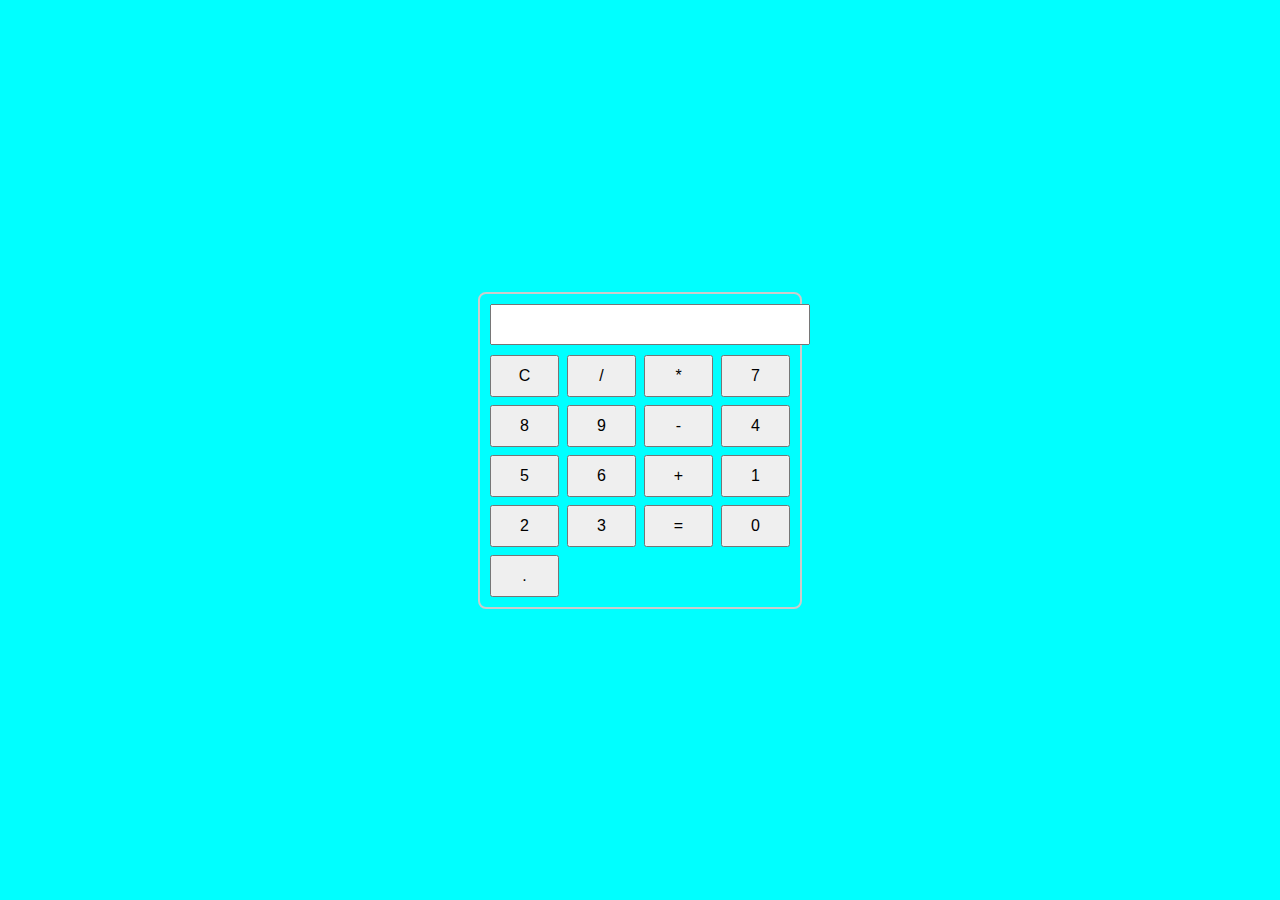
<file: Tasks&Projects/Calculator/Html/index.html>
<!DOCTYPE html>
<html lang="en">
<head>
  <meta charset="UTF-8">
  <meta name="author" content="Musa Nestor">
  <meta name="viewport" content="width=device-width, initial-scale=1.0">
  <link rel="stylesheet" href="../Css/style.css">
  <title>Ntor's Calculator</title>
</head>
<body>
  <div class="calculator">
    <input type="text" id="display" readonly>
    <div class="buttons">
      <button onclick="clearDisplay()">C</button>
      <button onclick="appendToDisplay('/')">/</button>
      <button onclick="appendToDisplay('*')">*</button>
      <button onclick="appendToDisplay('7')">7</button>
      <button onclick="appendToDisplay('8')">8</button>
      <button onclick="appendToDisplay('9')">9</button>
      <button onclick="appendToDisplay('-')">-</button>
      <button onclick="appendToDisplay('4')">4</button>
      <button onclick="appendToDisplay('5')">5</button>
      <button onclick="appendToDisplay('6')">6</button>
      <button onclick="appendToDisplay('+')">+</button>
      <button onclick="appendToDisplay('1')">1</button>
      <button onclick="appendToDisplay('2')">2</button>
      <button onclick="appendToDisplay('3')">3</button>
      <button onclick="calculate()">=</button>
      <button onclick="appendToDisplay('0')">0</button>
      <button onclick="appendToDisplay('.')">.</button>
    </div>
  </div>

  <script src="../js/script.js"></script>
</body>
</html>
</file>
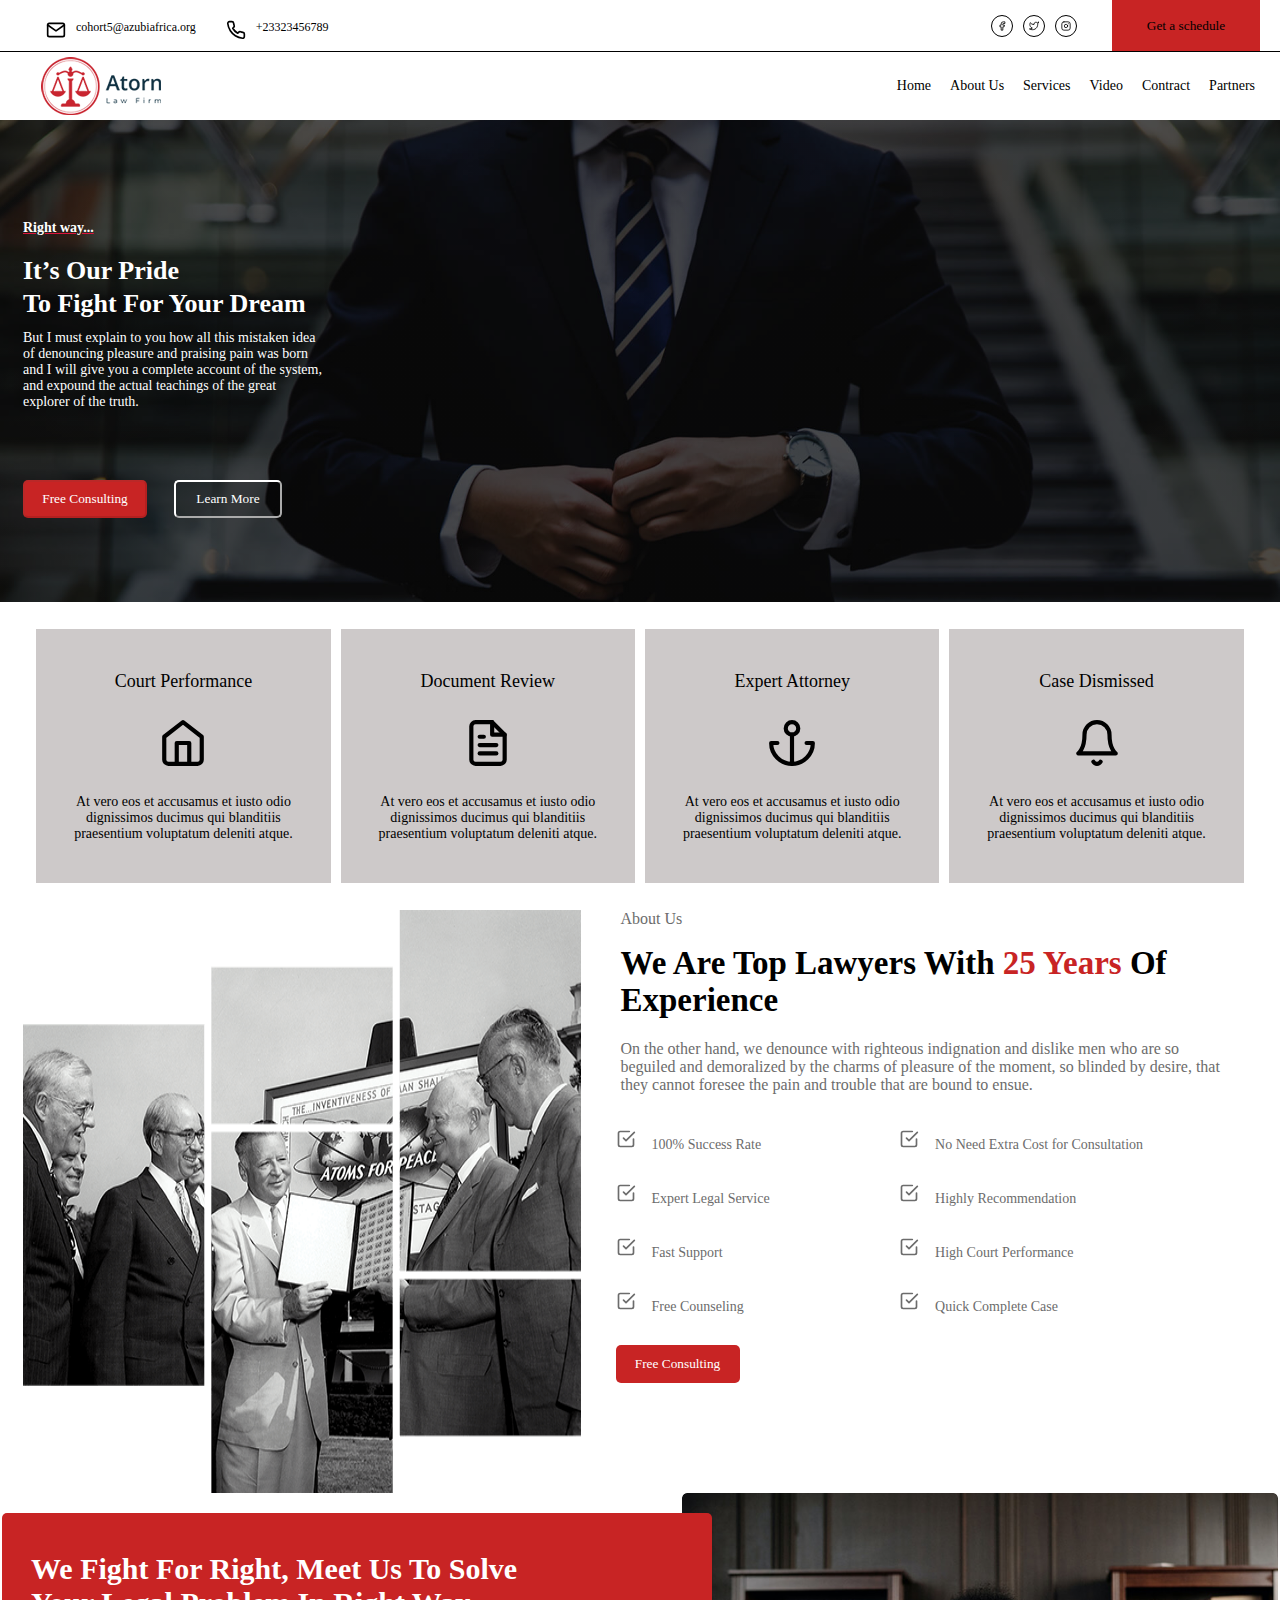
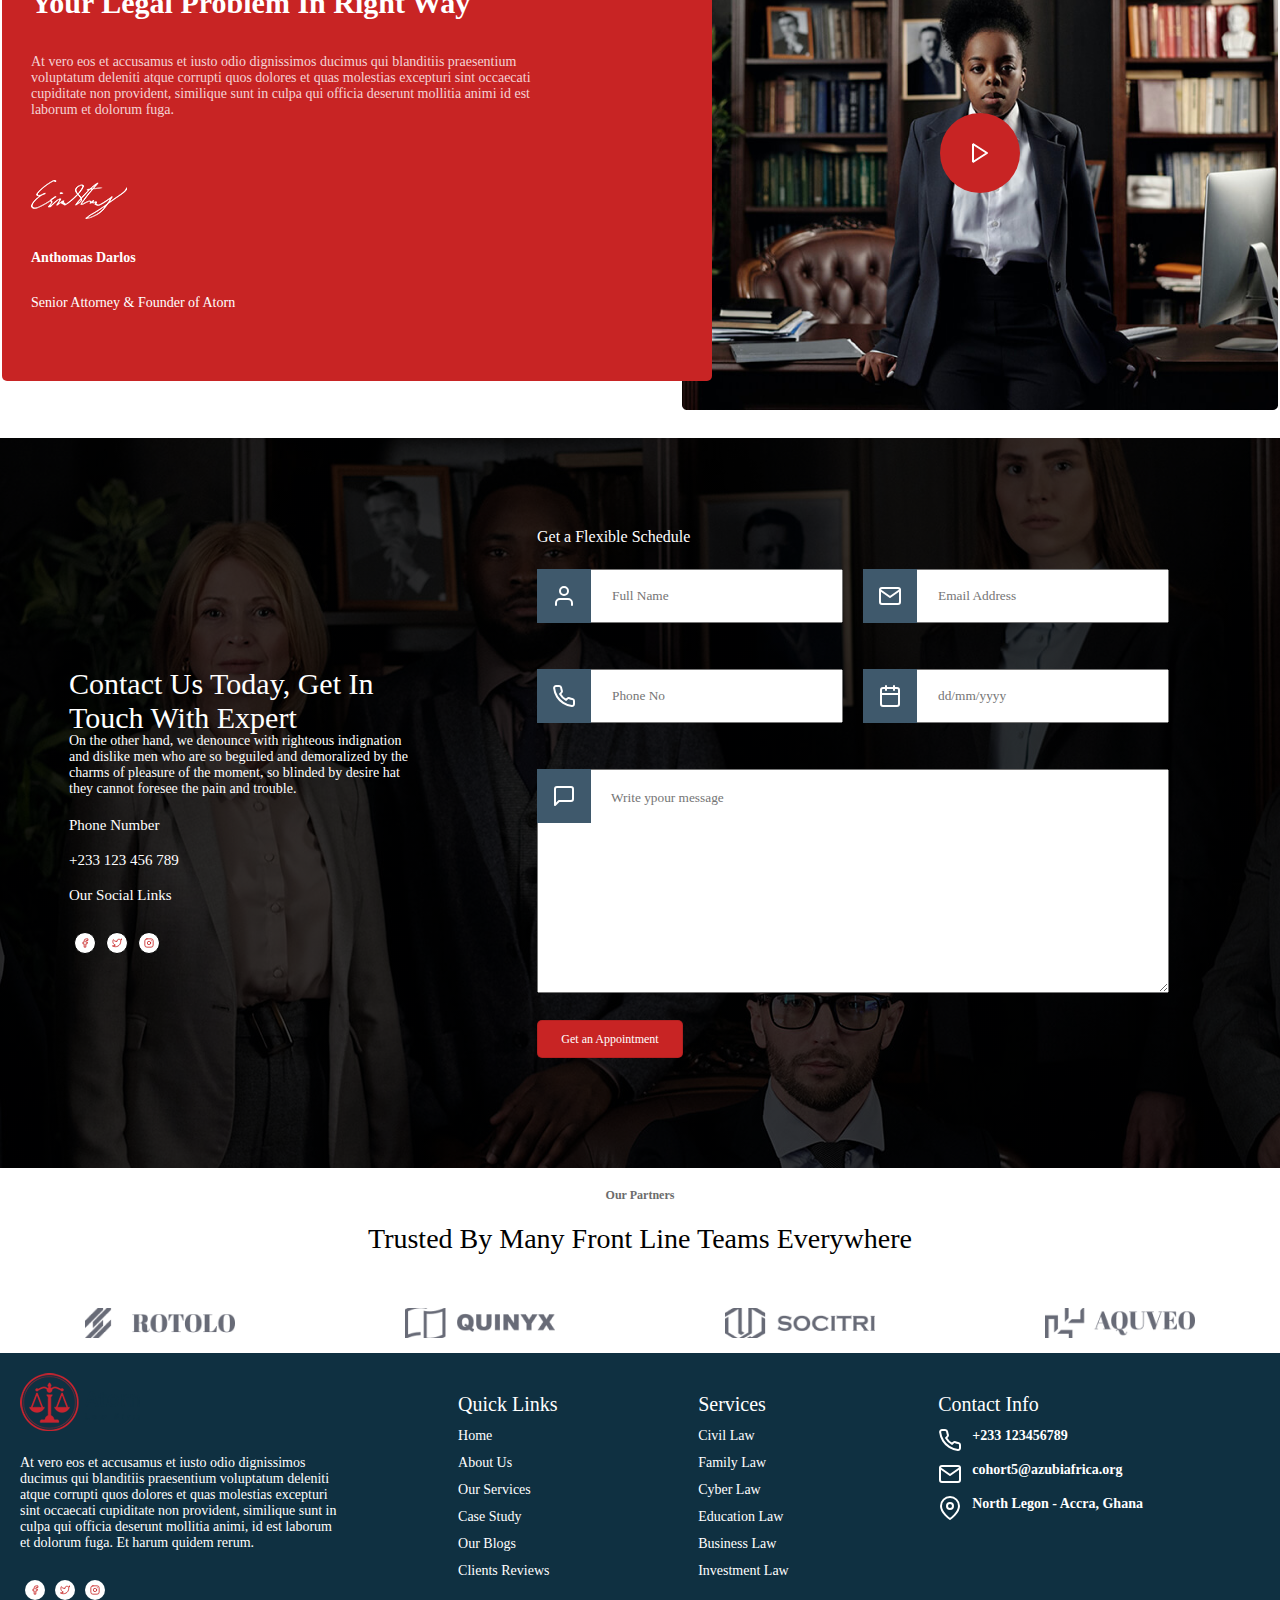
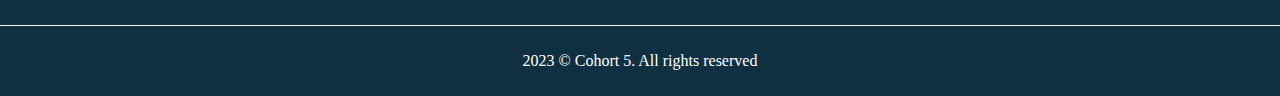
<file: Tasks&Projects/Landing Page/Html/index.html>
<!DOCTYPE html>
<html lang="en">
<head>
    <meta name="author" content="Musa Nestor">
    <meta charset="UTF-8">
    <meta name="viewport" content="width=device-width, initial-scale=1.0">
    <title>Atorn Law firm</title>
    <link rel="icon" href="../Assets/logo.png" type="image/x-icon">
    <link rel="stylesheet" href="../Css/index.css">
    <script src="../Assets/feather.min.js"></script>
    <link rel="preconnect" href="https://fonts.googleapis.com">
    <link rel="preconnect" href="https://fonts.gstatic.com" crossorigin>
</head>
<body>
    <header>
        <div class="top_bar">
            <div class="mail_phone_container">
                <div class="mail">
                    <i class="icon-mail" data-feather="mail"></i>
                    <p>cohort5@azubiafrica.org</p>
                </div>
                <div class="phone">
                    <i class="icon-mail" data-feather="phone"></i>
                    <p>+23323456789</p>
                </div>
            </div>
            <div class="button_links_container">
                <div class="icons">
                    <div class="social-icon">
                        <i class="icon" data-feather="facebook"></i>
                    </div>
                    <div class="social-icon">
                        <i class="icon" data-feather="twitter"></i>
                    </div>
                    <div class="social-icon">
                        <i class="icon" data-feather="instagram"></i>
                    </div>
                </div>
                <button ><a href="#contact">Get a schedule</a></button>
            </div>

        </div>
    
        <div class="menu_bar">
            <img class="logo" src="../Assets/logo.png" alt="">
            <i class="menu_button" data-feather="menu"></i>
            <nav class="navbar">
                <ul>
                    <li><a href="#home"> Home</a></li>
                    <li><a href="#About Us"> About Us</a></li>
                    <li><a href="#Services"> Services</a></li>
                    <li><a href="#Video"> Video</a></li>
                    <li><a href="#Contract"> Contract</a></li>
                    <li><a href="#Partners"> Partners</a></li>
                </ul>
            </nav>

        </div>
    </header>
    <section class="hero" id="home">
        <h5 class="hero_hedding1">Right way...</h5>
        <h2 class="hero_hedding2">It’s Our Pride <br>
            To Fight For Your Dream</h2>
            <p class="hero_paragraph">But I must explain to you how all this mistaken idea of
                denouncing pleasure and praising pain was born and I will give 
                you a complete account of the system, and expound the actual 
                teachings of the great explorer of the truth.</p>

        <button class="button_consulting">Free Consulting</button>
        <button class="button_Lear_More">Learn More</button>
    </section>

    <section class="card_container">
        <div class="card">
            <h4>Court Performance</h4>
            <i class="icon_card" data-feather="home"></i>
            <p>At vero eos et accusamus et iusto odio 
                dignissimos ducimus qui blanditiis <br>
                praesentium voluptatum deleniti atque.</p>

        </div>
        <div class="card">
            <h4>Document Review</h4>
            <i  class="icon_card" data-feather="file-text"></i>
            <p>At vero eos et accusamus et iusto odio 
                dignissimos ducimus qui blanditiis <br>
                praesentium voluptatum deleniti atque.</p>

        </div>
        <div class="card">
            <h4>Expert Attorney</h4>
            <i class="icon_card" data-feather="anchor"></i>
            <p>At vero eos et accusamus et iusto odio 
                dignissimos ducimus qui blanditiis <br>
                praesentium voluptatum deleniti atque.</p>

        </div>
        <div class="card">
            <h4>Case Dismissed</h4>
            <i class="icon_card" data-feather="bell"></i>
            <p>At vero eos et accusamus et iusto odio 
                dignissimos ducimus qui blanditiis <br>
                praesentium voluptatum deleniti atque.</p>
        </div>
    </section>

    <section class="about_us_container" id="About Us">
        <div class="aboutus_img_container">
            <img class="img" src="../Assets/about img.png" alt="about image law firm">
        </div>
        <div class="about_us_text_container">
            <h5 class="aboutus_hedding1">About Us</h5>
            <h2 class="aboutus_hedding2">We Are Top Lawyers With <span>  25 Years </span> Of Experience</h2>
            <p class="aboutus_paragraph">
                On the other hand, we denounce with righteous indignation
                and dislike men who are so beguiled and demoralized by the 
                charms of pleasure of the moment, so blinded by desire, that 
                they cannot foresee the pain and trouble that are bound to 
                ensue.
            </p>
            <ul class="about_us_list">
                <li><i class="icon_check-square" data-feather="check-square"></i>100% Success Rate</li>
                <li><i class="icon_check-square" data-feather="check-square"></i>No Need Extra Cost for Consultation</li>
                <li><i class="icon_check-square" data-feather="check-square"></i>Expert Legal Service</li>
                <li><i class="icon_check-square" data-feather="check-square"></i>Highly Recommendation</li>
                <li><i class="icon_check-square" data-feather="check-square"></i>Fast Support</li>
                <li><i class="icon_check-square" data-feather="check-square"></i>High Court Performance</li>
                <li><i class="icon_check-square" data-feather="check-square"></i>Free Counseling</li>
                <li><i class="icon_check-square" data-feather="check-square"></i>Quick Complete Case</li>
            </ul>
            <button class="button_aboutus">Free Consulting</button>

        </div>
    </section>

    <section class="video_container" id="Video">
        <div class="video_content" id="Contract">
            <h2>We Fight For Right, Meet Us To 
                Solve Your Legal Problem In Right 
                Way
            </h2>
            <p>
                At vero eos et accusamus et iusto odio dignissimos
                ducimus qui blanditiis praesentium voluptatum 
                deleniti atque corrupti quos dolores et quas 
                molestias excepturi sint occaecati cupiditate non 
                provident, similique sunt in culpa qui officia
                deserunt mollitia animi id est laborum et dolorum 
                fuga.
            </p>
            <img src="../Assets/signature.png" alt="sigbature">
            <h3>Anthomas Darlos</h3>
            <h4>Senior Attorney & Founder of Atorn</h4>
        </div>
        <div class="video">
            <i class="video_icon" data-feather="play"></i>
        </div>
    </section>

    <section class="contacts_us" id="contact">
        <div class="contacts">
            <h1>
                Contact Us Today, Get In Touch With
                Expert
            </h1>
            <p>
                On the other hand, we denounce with righteous indignation
                and dislike men who are so beguiled and demoralized by the
                charms of pleasure of the moment, so blinded by desire hat
                they cannot foresee the pain and trouble.
            </p>
            <h2>Phone Number</h2>
            <h2>+233 123 456 789</h2>
            <h2>Our Social Links</h2>
            <div class="icons">
                <div class="social-icon">
                    <i class="icon" data-feather="facebook"></i>
                </div>
                <div class="social-icon">
                    <i class="icon" data-feather="twitter"></i>
                </div>
                <div class="social-icon">
                    <i class="icon" data-feather="instagram"></i>
                </div>
            </div>
        </div>
        <div class="contact_forms">
            <caption>Get a Flexible Schedule</caption>
            <form class="contact_form" action="">
    
                <div class="input_container" id="name">
                <i class="icon" data-feather="user"></i>
                <input type="text" placeholder="Full Name">
                </div>

                <div class="input_container " id="mail">
                <i class="icon" data-feather="mail"></i>
                <input type="email" placeholder="Email Address">
                </div>

                <div class="input_container" id="phone">
                <i class="icon" data-feather="phone"></i>
                <input type="number" placeholder="Phone No">
                </div>

                <div class="input_container" id="calendar">
                <i class="icon" data-feather="calendar"></i>
                <input type="text" placeholder="dd/mm/yyyy">
                </div>

                <div class="input_container" id="message">
                <i class="icon" data-feather="message-square"></i>
                <textarea name="message" placeholder="Write ypour message" style="padding-top: 20px;"></textarea>
                </div>
                <button>Get an Appointment</button>
            </form>

        </div>
    </section>
    
    <section class="our_partners" id="Partners">
        <h3>Our Partners</h3>
        <h1>
            Trusted By Many Front 
            Line Teams Everywhere
        </h1>
        <div class="partners_logo">
            <img src="../Assets/partner1 1.png" alt="ROTOLO logo">
            <img src="../Assets/partner2 1.png" alt="QUINIX logo">
            <img src="../Assets/partner3 1.png" alt="SOCITRI logo">
            <img src="../Assets/partner4 1.png" alt="AQUVEO logo">
        </div>
    </section>
    
    <section class="footer">
        <div class="logo_Paragraph_container">
        <img src="../Assets/logo.png" alt="Atorn Logo">
        <p>
            At vero eos et accusamus et iusto odio dignissimos 
            ducimus qui blanditiis praesentium voluptatum 
            deleniti atque corrupti quos dolores et quas molestias
            excepturi sint occaecati cupiditate non provident, 
            similique sunt in culpa qui officia deserunt mollitia 
            animi, id est laborum et dolorum fuga. Et harum 
            quidem rerum.
        </p>
        
        <div class="icons">
            <div class="social-icon">
                <i class="icon" data-feather="facebook"></i>
            </div>
            <div class="social-icon">
                <i class="icon" data-feather="twitter"></i>
            </div>
            <div class="social-icon">
                <i class="icon" data-feather="instagram"></i>
            </div>
        </div>
        </div>
        <div class="quick_link_container">
        <h2>Quick Links</h2>
        <ul>

            <li>Home</li>
            <li>About Us</li>
            <li>Our Services</li>
            <li>Case Study</li>
            <li>Our Blogs</li>
            <li>Clients Reviews</li>
        </ul>
        </div>
        <div class="Services_container">
        <h2 id="Services">Services</h2>
        <ul>
            <li>Civil Law</li>
            <li>Family Law</li>
            <li>Cyber Law</li>
            <li>Education Law</li>
            <li>Business Law</li>
            <li>Investment Law</li>
        </ul>
        </div>
        <div class="contact_info_container">
        <h2>Contact Info</h2>
        <div class="contact_container">
            <div class="contact">
                <i data-feather="phone"></i>
                <h5>+233 123456789</h5>
            </div>
            <div class="contact">
                <i data-feather="mail"></i>
                <h5>cohort5@azubiafrica.org</h5>
            </div>
            <div class="contact">
                <i data-feather="map-pin"></i>
                <h5>North Legon - Accra, Ghana</h5>
            </div>
        </div>
    </div>
    
    </section>
    <footer>
        <p class="copyright">2023 © Cohort 5. All rights reserved</p>
    </footer>
    
    <script>
        feather.replace();
    </script>
</body>
</html>
</file>
<file: Tasks&Projects/Calculator/Css/style.css>
body {
    background-color: aqua;
    display: flex;
    align-items: center;
    justify-content: center;
    height: 100vh;
    margin: 0;
    font-family: Arial, sans-serif;
  }
  
  .calculator {
    width: 300px;
    text-align: center;
    border: 2px solid #ccc;
    border-radius: 8px;
    padding: 10px;
  }
  
  #display {
    width: 100%;
    margin-bottom: 10px;
    padding: 8px;
    font-size: 18px;
  }
  
  .buttons {
    display: grid;
    grid-template-columns: repeat(4, 1fr);
    gap: 8px;
  }
  
  button {
    padding: 10px;
    font-size: 16px;
    cursor: pointer;
  }
</file>
<file: Tasks&Projects/Landing Page/Css/index.css>
*{
    padding: 0px;
    margin: 0px;
    font-family: 'Merriweather', serif;
}
.top_bar{
    border-bottom: 1px solid black;
}
.mail_phone_container {
    display: flex;
    justify-content: center;
    gap: 30px;
    margin: 10px;
    font-size: 12px;
    font-weight: 400;
    line-height: 15.08px;
}
.phone, .mail{
    display: flex;
    gap: 10px;
}
.icon-mail{
    width: 20px;
    height: 20px;
}
.button_links_container{
    display: flex;
    justify-content: center;
    gap: 30px;
}
.button_links_container .icons{
    display: flex;
}

.icons .social-icon{
    border-radius: 50%;
    border: 1px solid black;
    width: 20px;
    height: 20px;
    margin: 5px;
}
.icons .social-icon .icon{
    width: 10px;
    height: 10px;
    margin: 5px;
}

.button_links_container button{
    background-color: #c82424;
    border: none;
    width: 126px;
    height: 38px;
    color: white;
    margin: 0px 20px 0px 0px;
}
.button_links_container button a{
    text-decoration: none;
    color: black;
}
.button_links_container button:hover{
    background-color: white;
    border: 2px solid #C82424;
}
.menu_bar{
    display: flex;
    justify-content: space-between;
    margin: 5px;
}
.menu_bar .menu_button{
    color: #c82424;
    width: 30px;
    height: 30px;
    margin-top: 15px;
}

.navbar {
    margin-top: 21px;
    display: none;
    margin-right: 20px;
    
}
.navbar ul{
    display: flex;
    gap: 19px;
}
.navbar ul li{
    list-style: none;
    font-size: 14px;
    font-weight: 400;
}
.navbar ul li a{
    text-decoration: none;
    color: black;

}
.navbar ul li a:hover{
    color: #C82424;
}
.hero{
    background: linear-gradient(0deg, rgba(0, 0, 0, 0.1) 0%, rgba(0, 0, 0, 0.1) 100%), url("../Assets/hero\ img.png"), lightgray 50% / cover no-repeat;
    width: auto;
    height: 482px;
    color: white;
    background-size: 100%;
}
.hero_hedding1{
    padding: 100px 336px 0 23px;
    width: 73px;
    height: 25px;
    font-size: 14px;
    text-decoration: underline crimson;
}
.hero_hedding2{
    padding: 10px 5px 0px 23px;
    font-weight: 700;
    font-size: 26px;
    line-height: 32.68px;
    width: 80%;    
}
.hero_paragraph{
    padding: 10px 23px 0px 23px;
    width: 300px;
    font-size: 14px;
    font-weight: 400;
}
.button_consulting{
    margin: 70px 23px;
    background-color: #c82424;
    color: white;
    width: 124px;
    height: 38px;
    border-radius: 5px;
    border-color: rgba(0, 0, 0, 0.1);
}
.button_Lear_More{
    background-color: rgba(0, 0, 0, 0.1);
    color: white;
    width: 108px;
    height: 38px;
    border-color: white;
    border-radius: 5px;
}
.card_container{
    display: flex;
    flex-wrap: wrap;
    margin: 26px 0px;
    justify-content: center;
    width: 100%;
}

.card_container .card{
    display: flex;
    flex-direction: column;
    align-items: center;
    justify-content: center;
    width: 80%;
    margin: 1px 5px;
    height: 254px;
    background-color: #cdc9c9;
}
.card_container .card h4{
    font-size: 18px;
    font-weight: 400;
    text-align: center;
}
.card_container .card p{
    font-size: 14px;
    font-weight: 400;
    width: 274px;
    text-align: center;
}
.icon_card{
    width: 50px;
    height: 50px;
    margin: 26px;
}
.aboutus_img_container{
    display: flex;
    justify-content: center;
}
.aboutus_img_container .img{
    height: 353px;
    width: 80%; 
}
.aboutus_hedding1{
    width: 65px;
    height: 15px;
    color: #6C6C6C;
    font-size: 16px;
    font-weight: 400;
    margin-left: 20px;
}
.aboutus_hedding2{
    width: 90%;
    height: 69px;
    font-size: 28px;
    font-weight: 700;
    margin: 20px;
}
.aboutus_hedding2 span{
    color: #c82424;
}
.aboutus_paragraph{
    color: #6C6C6C;
    font-size: 13px;
    font-weight: 400;
    width: 80%;
    margin: 20px;
}
.about_us_list li{
    margin: 15px;
    list-style: none;
    color: #6C6C6C;
    font-size: 14px;
    font-weight: 400;
}
.icon_check-square{
    width: 20px;
    height: 20px;
    margin-right: 16px;
}
.button_aboutus{
    background-color: #c82424;
    border-radius: 5px;
    width: 124px;
    height: 38px;
    border: #cdc9c9;
    margin: 15px;
    color: white;
}
.video_container{
    display: grid;
    justify-items: center;
    gap: 20px;
}
.video_content{
    background-color: #c82424;
    color: white;
    padding: 10px;
    border-radius: 5px;
    width: 80%;
    text-align: left;
}
.video_content h2{
    width: 60%;
    height: 75px;
    font-weight: 700;
    font-size: 20px;
    line-height: 25.14px;
    margin-top: 10px;
}
.video_content p{
    width: 60%px;
    height: 126px;
    font-size: 14px;
    color: #F4D3D5;
}
.video_content h3{
    height: 18px;
    font-weight: 700;
    font-size: 14px;
    margin-top: 10px;
}
.video_content h4{
    height: 18px;
    font-weight: 400;
    font-size: 14px;
}
.video{
    background-image: url("../Assets/video\ img.png");
    background-repeat: no-repeat;
    width: 80%;
    height: 225px;
    border-radius: 5px;
    text-align: center;
    padding-top: 120px;
}
.video_icon{
    color: white;
    width: 24px;
    height: 24px;
    background-color: #c82424;
    border-radius: 50px;
    padding: 28px;
}
.contacts_us{
    background: linear-gradient(0deg, rgba(0, 0, 0, 0.76) 0%, rgba(0, 0, 0, 0.76) 100%), url("../Assets/contact-bg.jpeg"), lightgray 50% / cover no-repeat;
    background-position: center;
    padding: 20px;
    width: auto;
    height: 100%;
    color: white;
    line-height: normal;
    font-style: normal;
}
.contacts_us h1{
    font-size: 18px;
    font-weight: 400;
    width: 317px;
    height: 46px;
}
.contacts_us p{
    font-size: 13px;
    font-weight: 400;
    margin-top: 20px;
    width: 314px;
    height: 64px;
}
.contacts_us h2{
    width: 111px;
    height: 15px;
    font-size: 15px;
    font-weight: 400;
    margin-top: 20px;
}
.contacts_us .icons{
    display: flex;
}
.contacts_us .icons .social-icon{
    background-color: white;
    color: #c82424;
    margin-top: 20px;
}
.contact_form{
    display: flex;
    flex-direction: column;
}
.input_container{
    position: relative;
    margin: 23px 0px;
    justify-content: left;
}
.input_container .icon{
    background-color: #3F596C;
    width: 24px;
    padding: 15px;
    margin-bottom: 2px;
    position: absolute;
}
.input_container input{
    width: 328px;
    height: 50px;
}
.input_container ::placeholder{
    padding-left: 73px;
}
.input_container textarea{
    width: 328px;
    height: 202px;
}
.contact_form button{
    width: 146px;
    height: 38px;
    border-radius: 5px;
    background: #C82424;
    color: #FFF;
    font-size: 12px;
    border: 1px solid rgba(0, 0, 0, 0.1);
    margin-bottom: 20px;
}
.our_partners{
    display: flex;
    flex-direction: column;
    align-items: center;
}
.our_partners h3{
    margin: 20px 0px;
    font-size: 12px;
    color: #6C6C6C;
}
.our_partners h1{
    font-size: 28px;
    font-weight: 400;
    width: 300px;
    height: 70px;
    text-align: left;
}
.partners_logo{
    display: flex;
    flex-wrap: wrap;
    justify-content: space-around;
    width: 100%;
    
}
.partners_logo img{
    margin: 15px;
}
.footer{
    background-color: #0F3041;
    width: auto;
    color: white;
    padding: 20px;
    display: grid;
    grid-template-columns: auto;
}
.footer p{
    font-size: 14px;
    font-style: normal;
    font-weight: 400;
    line-height: normal;
    width: 321px;
    height: 100px;
    margin-top: 20px;
    margin-bottom: 20px;
}
.footer .icons{
    display: flex;
    flex-direction: row;
}

.footer .icons .social-icon{
    background-color: #FFF;
    border: none;
}
.footer .icons .icon{
    color: #C82424;
}
.footer h2{
    width: 123px;
    height: 15px;
    font-size: 20px;
    font-style: normal;
    font-weight: 400;
    line-height: normal;
    margin: 20px 0px;
}
.footer ul li{
    list-style: none;
    margin: 11px 0px;
    font-size: 14px;
}
.contact{
    display: flex;
    margin-bottom: 10px;
}
.contact h5{
    font-size: 14px;
    margin-left: 10px;
}
.copyright{
    border-top: 1px solid white;
    background-color: #0F3041;
    width: auto;
    color: white;
    text-align: center;
    padding: 26px;
}
@media only screen and (min-width: 831px){
    .top_bar {
        display: flex;
        justify-content: space-between;
        gap: 10px;
        margin: 0;
    }
    .button_links_container button{
        width: 148px;
        height: 51px;
    }
    .icons, .phone, .mail{
        margin:  10px 0 0 0px;
    }
    .menu_bar .menu_button{
        display: none;
    }
    .menu_bar .logo, .mail{
        margin-left: 36px;
    }
    .hero{
        background: linear-gradient(0deg, rgba(0, 0, 0, 0.1) 0%, rgba(0, 0, 0, 0.1) 100%), url("../Assets/hero\ img\ desktop.png"), lightgray 50% / cover no-repeat;
    }
    .navbar{
        display: flex;
    }
    .card_container{
        display: flex;
        flex-wrap: wrap;
        margin-right: 20px;
    }
    .card_container .card{
        width: 45%;
        margin: 1px 5px;  
    }
    .card_container .card p{
        width: 254px; 
    }
    .aboutus_paragraph{
        width: 713px;
        font-size: 16px;
    }
    .aboutus_img_container .img{
        height: 773px;
        width: 90%; 
        margin-right: 20px;
    }
    .video_content{
        width: 580px;
        text-align: start;
        padding: 29px;
    }
    .video_content h2{
        width: 561px;
        font-size: 30px;
        line-height: normal;
    }
    .video_content p{
        width: 520px;
        margin-top: 27px;
    }
    .video_content h3{
        height: 18px;
        margin-top: 27px;
    }
    .video_content h4{
        font-size: 14px;
        margin-top: 27px;
    }
    .video{
        width: 637px;
        background-image: url("../Assets/video\ img\ tablet.png");
    }
    .contacts_us{
        display: flex;
        flex-direction: column;
        align-items: center;
        margin: 0px;
        padding: 0px;
    }
    .contacts_us h1{
        margin-top: 20px;
        font-size: 30px;
        text-align: center;
    }
    .contacts_us p{
        font-size: 14px;
        width: 703px;
        height: 64px;
    }
    .contacts_us h2{
        font-size: 17px;
        width: 196px;
    }
    .contact_forms{
        width: 700px;
    }
    .contact_form{
        display: flex;
        flex-wrap: wrap;
        flex-direction:row ;
    }
    #message textarea{
        width: 630px;
    }
    .input_container .icon{
        width: 24px;
        padding: 15px;
        margin-bottom: 2px;
    }
    .input_container input{
        width: 302px;
        height: 50px;
        margin-right: 20px;
    }
    .our_partners h1{
        font-size: 28px;
        font-weight: 400;
        width: 500px;
        height: 70px;
        text-align: center;
    }
    .footer{
        display: grid;
        grid-template-columns: auto auto;   
    }

}
@media only screen and (min-width: 1280px){
    .hero{
        
        background: linear-gradient(0deg, rgba(0, 0, 0, 0.1) 0%, rgba(0, 0, 0, 0.1) 100%), url("../Assets/hero\ img\ desktop.png"), lightgray 50% / cover no-repeat;
    }
    .card_container .card{
        width: 23%;
        margin: 1px 5px;
    }
    .aboutus_img_container .img{
        height: 583px;
        width: 558px; 
    }
    .about_us_container{
        display: flex;
        flex-direction: row;
        justify-content: center;
    }
    .aboutus_paragraph{
        font-size: 16px;
        width: 600px;
    }
    .aboutus_hedding2{
        width: 617px;
        height: 75px;
        font-size: 33px;
        font-weight: 700;
    }
    .about_us_list{
        display: grid;
        grid-template-columns: auto auto;
    }
    .video_container{
        display: flex;
        justify-content: center;
    }
    .video{
        width: 596px;
        height: 325px;
        background-image: url("../Assets/video\ img\ desktop.png");
        padding-top: 220px;
    }
    .video_content{
        margin-top: 20px;
        width: 652px;
        height: 410px;
        padding: 29px;
        margin-right: -50px;
        position: relative;
    }
    .video_content h2{
        width: 551px;
    }
    .contacts_us{
        display: flex;
        flex-direction: row;
        justify-content: space-around;
        margin: 0px;
        padding: 0px;
    }
    .contacts{
        margin-left: 26px;
        margin-top: 0px;
    }
    .contacts_us h1{
        font-size: 30px;
        width: 382px;
        text-align: left;
    }
    .contacts_us p{
        font-size: 14px;
        width: 340px;
        height: 64px;
    }
    .contacts_us h2{
        width: 111px;
        height: 15px;
        font-size: 15px;
    }
    .contact_forms{
        margin: 90px 0px;
    }
    .contact_forms caption{
        font-size: 18px;
    }
    .our_partners h1{
        width: 600px;
    }
    .footer{
        display: grid;
        grid-template-columns: auto auto auto auto;   
    }

}
</file>
